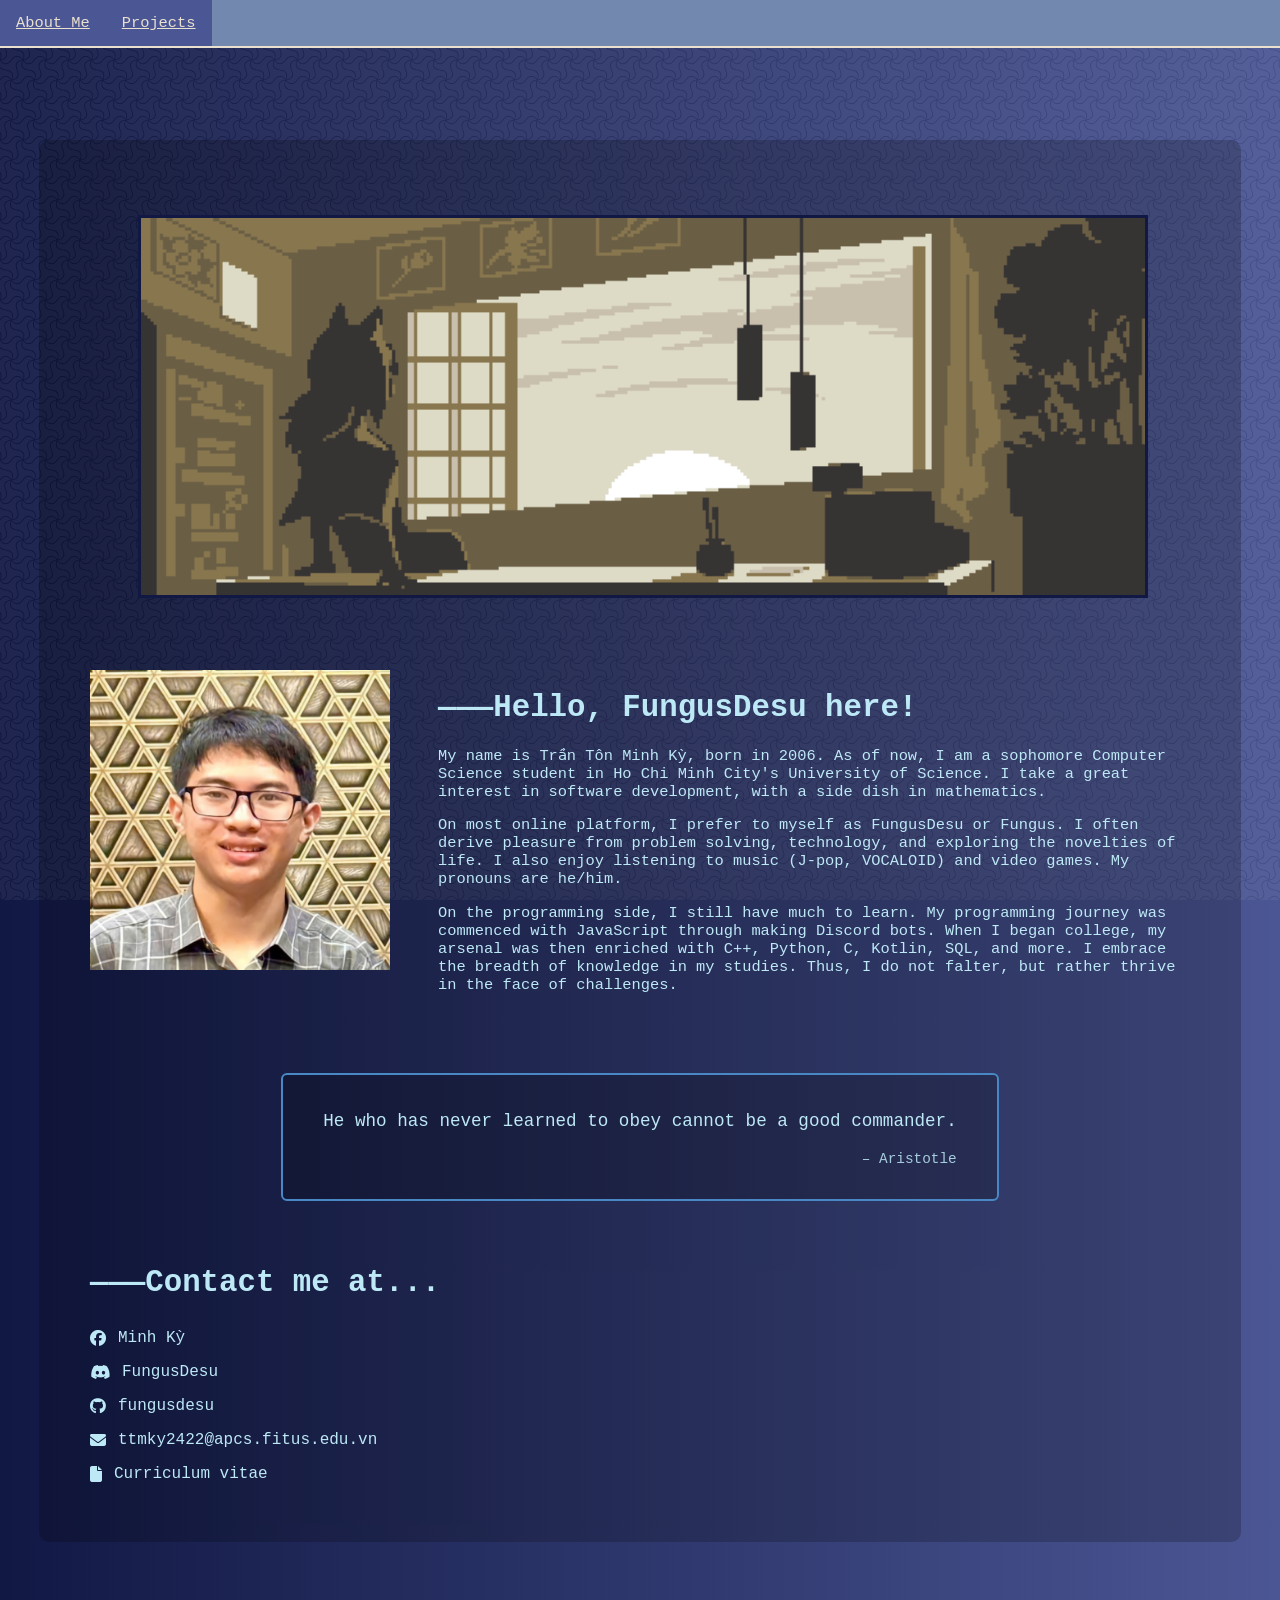
<file: index.html>
<!DOCTYPE html>

<html lang="en">

<head>
	<meta charset="UTF-8">
	<meta name="viewport" content="width=device-width, initial-scale=1.0">
	<title>About Me</title>
	<link rel="icon" type="image/x-icon" href="	miku.ico">

	<link rel="stylesheet" href="style.css">
	<link rel="stylesheet" href="https://cdnjs.cloudflare.com/ajax/libs/font-awesome/6.5.1/css/all.min.css"
		referrerpolicy="no-referrer" />
</head>

<body>
	<!--------------HEADER-------------->
	<!--==============================-->
	<!--==============================-->
	<header class="header">
		<div id="menu_div">
			<nav class="menu">
				<a href="index.html">About Me</a>
				<a href="projects.html">Projects</a>
			</nav>
		</div>
	</header>

	<!---------------MAIN--------------->
	<!--==============================-->
	<!--==============================-->
	<div class="main">
		<div id="abstract">
			<div class="gif-strip">
				<img class="top-gif" src="Pink_face_shop_animation.gif" alt="Decorative GIF">
			</div>

			<div id="abstract_pic">
				<img src="ASS.png" style="width: 300px; height: 300px;">
			</div>

			<div id="abstract_text">
				<h1>&#8212;&#8212;&#8212;Hello, FungusDesu here!</h1>
				<p>My name is Trần Tôn Minh Kỳ, born in 2006. As of now, I am a sophomore Computer Science student in Ho
					Chi Minh City's University of Science. I take a great interest in software development, with a side
					dish in mathematics.</p>

				<p>On most online platform, I prefer to myself as FungusDesu or Fungus. I often derive pleasure from
					problem solving, technology, and exploring the novelties of life. I also enjoy listening to music
					(J-pop, VOCALOID) and video games. My pronouns are he/him.</p>

				<p>On the programming side, I still have much to learn. My programming journey was commenced with
					JavaScript through making Discord bots. When I began college, my arsenal was then enriched with
					C++, Python, C, Kotlin, SQL, and more. I embrace the breadth of knowledge in my studies. Thus,
					I do not falter, but rather thrive in the face of challenges.</p>
			</div>
		</div>

		<div class="quote-wrapper">
			<div class="quote-box">
				<p class="quote-text">
					He who has never learned to obey cannot be a good commander.
				</p>

				<span class="quote-author">&ndash; Aristotle</span>
			</div>
		</div>

		<div id="contacts">
			<h1>&#8212;&#8212;&#8212;Contact me at...</h1>
			<a class="contact_line" href="https://www.facebook.com/lyonedwardsdeshita/" target="blank" rel="noopener">
				<i class="fa-brands fa-facebook"></i>
				<span>Minh Kỳ</span>
			</a>
			<br>
			<a class="contact_line" href="https://discord.com/users/707400633451282493" target="blank" rel="noopener">
				<i class="fa-brands fa-discord"></i>
				<span>FungusDesu</span>
			</a>
			<br>
			<a class="contact_line" href="https://github.com/fungusdesu" target="blank" rel="noopener">
				<i class="fa-brands fa-github"></i>
				<span>fungusdesu</span>
			</a>
			<br>
			<a class="contact_line" href="ttmky2422@apcs.fitus.edu.vn" target="blank" rel="noopener">
				<i class="fa-solid fa-envelope"></i>
				<span>ttmky2422@apcs.fitus.edu.vn</span>
			</a>
			<br>
			<a class="contact_line" href="cv.pdf" target="blank" rel="noopener">
				<i class="fa-solid fa-file"></i>
				<span>Curriculum vitae</span>
			</a>
		</div>
	</div>
</body>

</html>
</file>
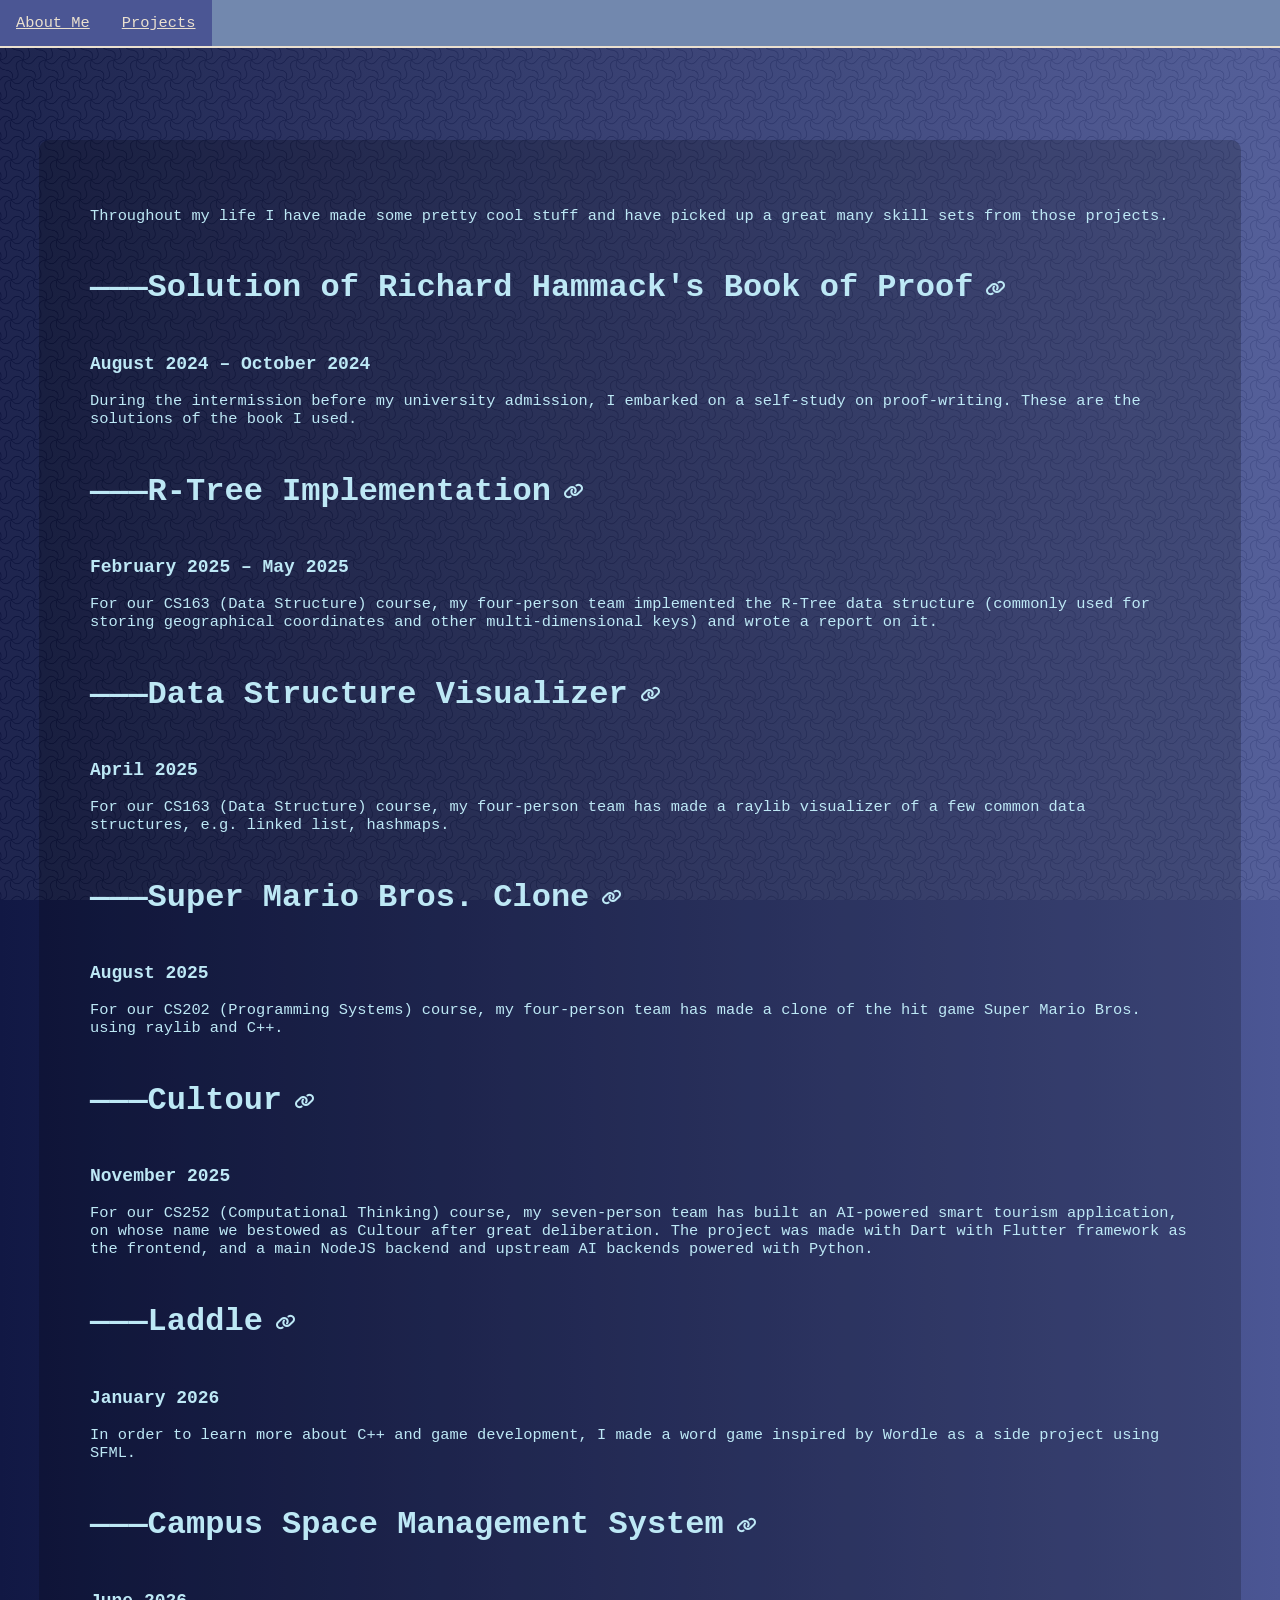
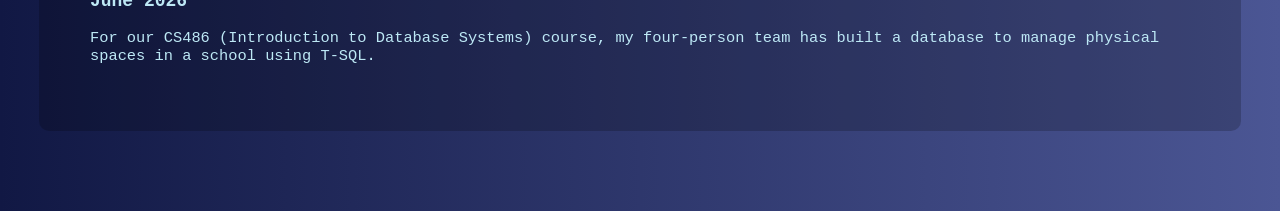
<file: projects.html>
<!DOCTYPE html>

<html lang="en">

<head>
	<meta charset="UTF-8">
	<meta name="viewport" content="width=device-width, initial-scale=1.0">
	<title>Projects</title>

	<link rel="stylesheet" href="style.css">
	<link rel="stylesheet" href="https://cdnjs.cloudflare.com/ajax/libs/font-awesome/6.5.1/css/all.min.css"
		referrerpolicy="no-referrer" />
</head>

<body>
	<!--------------HEADER-------------->
	<!--==============================-->
	<!--==============================-->
	<header class="header">
		<div id="menu_div">
			<nav class="menu">
				<a href="index.html">About Me</a>
				<a href="projects.html">Projects</a>
			</nav>
		</div>
	</header>

	<!---------------MAIN--------------->
	<!--==============================-->
	<!--==============================-->
	<div class="main">
		<p>Throughout my life I have made some pretty cool stuff and have picked up a great many skill sets from those projects.</p>
		<a class="project_line" href="https://github.com/fungusdesu/book-of-proof" target="blank" rel="noopener">
			<span><h1>&#8212;&#8212;&#8212;Solution of Richard Hammack's Book of Proof</h1></span>
			<i class="fa-solid fa-link"></i>
		</a>
		<h3>August 2024 &ndash; October 2024</h3>
		<p>During the intermission before my university admission, I embarked on a self-study on proof-writing. These are the solutions of the book I used.</p>

		<a class="project_line" href="https://github.com/fungusdesu/cs163-seminar" target="blank" rel="noopener">
			<span><h1>&#8212;&#8212;&#8212;R-Tree Implementation</h1></span>
			<i class="fa-solid fa-link"></i>
		</a>
		<h3>February 2025 &ndash; May 2025</h3>
		<p>For our CS163 (Data Structure) course, my four-person team implemented the R-Tree data structure (commonly used for storing geographical coordinates and other multi-dimensional keys) and wrote a report on it.</p>

		<a class="project_line" href="https://github.com/fungusdesu/cs163-project" target="blank" rel="noopener">
			<span><h1>&#8212;&#8212;&#8212;Data Structure Visualizer</h1></span>
			<i class="fa-solid fa-link"></i>
		</a>
		<h3>April 2025</h3>
		<p>For our CS163 (Data Structure) course, my four-person team has made a raylib visualizer of a few common data structures, e.g. linked list, hashmaps.</p>

		<a class="project_line" href="https://github.com/LeDatPhucAn/CS202-Group-05-Mario-Game" target="blank" rel="noopener">
			<span><h1>&#8212;&#8212;&#8212;Super Mario Bros. Clone</h1></span>
			<i class="fa-solid fa-link"></i>
		</a>
		<h3>August 2025</h3>
		<p>For our CS202 (Programming Systems) course, my four-person team has made a clone of the hit game Super Mario Bros. using raylib and C++.</p>

		<a class="project_line" href="https://github.com/fungusdesu/cs252-project" target="blank" rel="noopener">
			<span><h1>&#8212;&#8212;&#8212;Cultour</h1></span>
			<i class="fa-solid fa-link"></i>
		</a>
		<h3>November 2025</h3>
		<p>For our CS252 (Computational Thinking) course, my seven-person team has built an AI-powered smart tourism application, on whose name we bestowed as Cultour after great deliberation. The project was made with Dart with Flutter framework as the frontend, and a main NodeJS backend and upstream AI backends powered with Python.</p>

		<a class="project_line" href="https://github.com/fungusdesu/laddle" target="blank" rel="noopener">
			<span><h1>&#8212;&#8212;&#8212;Laddle</h1></span>
			<i class="fa-solid fa-link"></i>
		</a>
		<h3>January 2026</h3>
		<p>In order to learn more about C++ and game development, I made a word game inspired by Wordle as a side project using SFML.</p>

		<a class="project_line" href="https://github.com/fungusdesu/cs486-project" target="blank" rel="noopener">
			<span><h1>&#8212;&#8212;&#8212;Campus Space Management System</h1></span>
			<i class="fa-solid fa-link"></i>
		</a>
		<h3>June 2026</h3>
		<p>For our CS486 (Introduction to Database Systems) course, my four-person team has built a database to manage physical spaces in a school using T-SQL.</p>
	</div>
</body>

</html>
</file>
<file: style.css>
body {
	/* background-color: #0F2854; */
	background-image: linear-gradient(to right, #111844, #4B5694);
	color: #BDE8F5;
	font-family: 'Courier New', Courier, monospace;
	margin: 0;
	padding-top: 60px;
	font-size: clamp(14px, 1.2vw, 16px);
}

body::before {
    content: "";
    position: fixed;
    inset: 0;

    background-image: url("pattern.avif");
    background-repeat: repeat;
    background-size: 160px 160px;

    opacity: 0.06;
    pointer-events: none;
    z-index: -1;
}

#menu_div {
	overflow: hidden;
	background-color: #7288AE;
	box-shadow: 0 0 0 2px #EAE0CF;
	position: fixed;
	top: 0;
	width: 100%;
}

#menu_div a {
	float: left;
	display: block;
	color:#EAE0CF;
	background-color: #4B5694;
	text-align: center;
	padding: 14px 16px;
	transition: background-color 0.15s ease, color 0.15s ease;
}

#menu_div a:hover {
	background-color:#111844;
}

.main {
	max-width: 1100px;
	margin: 80px auto;
	padding: clamp(1rem, 4vw, 4rem);
	background-color: rgba(0, 0, 0, 0.2);
	border-radius: 10px;
}

#abstract {
	display: flex;
	gap: 3rem;
	align-items: flex-start;
	flex-wrap: wrap;
}

#abstract_text {
	flex: 1 1 300px;
}

#abstract_pic {
	flex: 0 0 auto;
}

#contacts {
	margin-top: 4rem;
}

.gif-strip {
    width: 100%;
    padding: 24px 48px;
    box-sizing: border-box;
}

.top-gif {
    display: block;
    width: 100%;
    height: auto;

	border: 3px solid #111844
}

.contact_line {
	display: inline-flex;
	align-items: center;
	gap: 0.75rem;

	color: #BDE8F5;
	text-decoration: none;
	font-size: 1rem;

	padding: 0.5rem 0;
}

.contact_line img {
	width: 20px;
	height: 20px;
}

.contact_line:hover {
	color: #ffffff;
	text-decoration: underline;
}

.project_line {
	display: inline-flex;
	align-items: center;
	gap: 0.75rem;

	color: #BDE8F5;
	text-decoration: none;
	font-size: 1rem;

	padding: 0.5rem 0;
}

.project_line img {
	width: 20px;
	height: 20px;
}

.project_line:hover {
	color: #ffffff;
	text-decoration: underline;
}

.quote-wrapper {
	display: flex;
	justify-content: center;
	margin: 4rem 0;
}

.quote-box {
	position: relative;
	max-width: 700px;
	padding: 2rem 2.5rem;

	border: 2px solid #4988C4;
	border-radius: 6px;

	background: rgba(0, 0, 0, 0.2);
	color: #BDE8F5;
	font-family: 'Courier New', Courier, monospace;
}

.quote-mark {
	position: absolute;
	top: -1.2rem;
	left: 1.5rem;

	font-size: 3rem;
	color: #4988C4;
	background: #0F2854;
	padding: 0 0.4rem;
}

.quote-text {
	margin: 0;
	font-size: 1.1rem;
	line-height: 1.6;
}

.quote-author {
	display: block;
	margin-top: 1rem;
	text-align: right;
	font-size: 0.9rem;
	opacity: 0.85;
}
</file>
